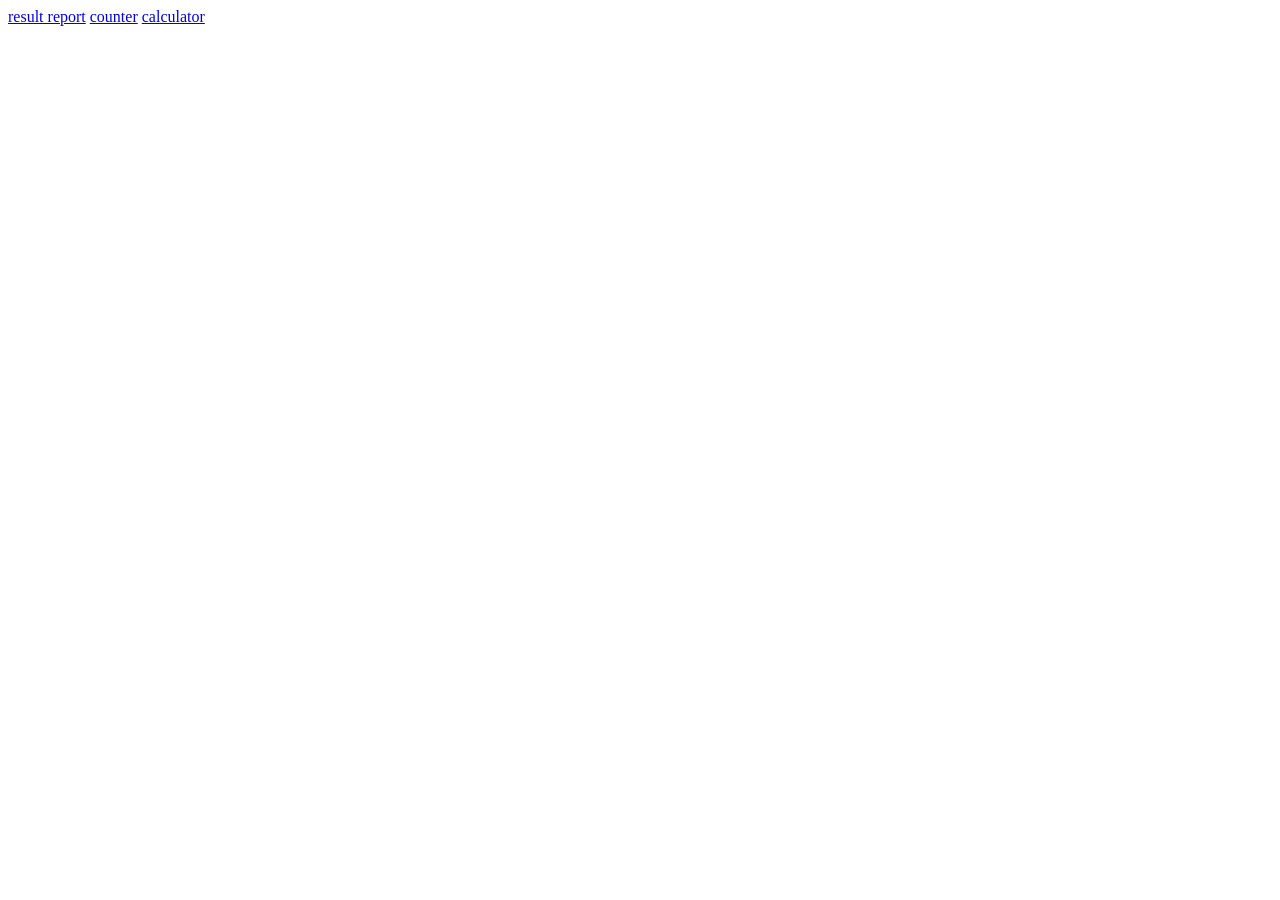
<file: Webproj/index.html>
<!DOCTYPE html>

<html>
<head>
  <meta http-equiv="CONTENT-TYPE" content="text/html; charset=UTF-8">
  <title>Navigator</title>
</head>
<body>
  <a href="resultrep/index.html">result report</a>
  <a href="counter/index.html">counter</a>
  <a href="calculator/index.html">calculator</a>
</body>
</html>
</file>
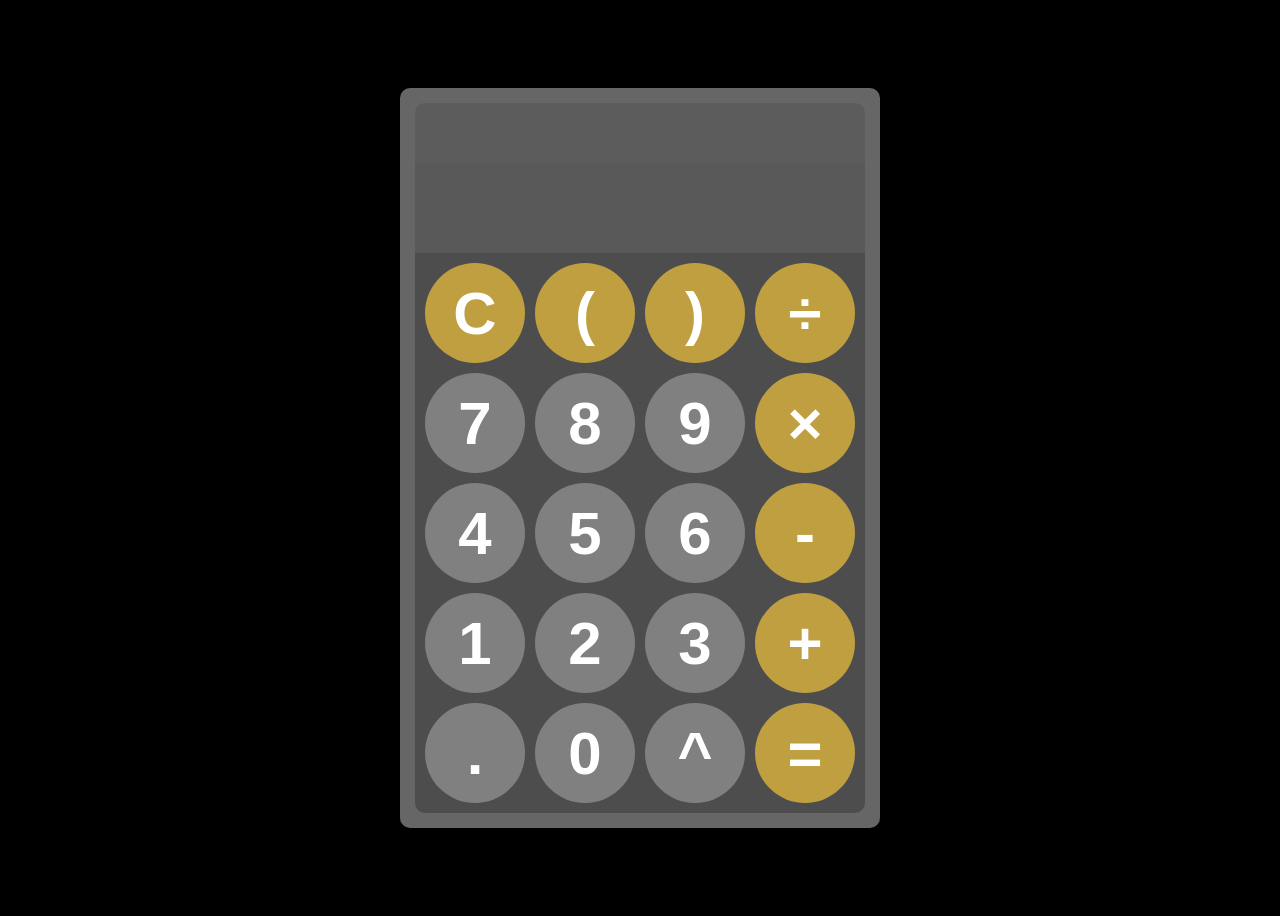
<file: Webproj/calculator/index.html>
<!DOCTYPE html>

<html>
<head>
  <meta http-equiv="CONTENT-TYPE" content="text/html; charset=UTF-8">
  <link rel="stylesheet" href="styles/style.css"/>
  <title>calculator</title>
</head>
<body>
  <div id="calculator">
    <div class="display">
      <div id="sub"><p id="subp"></p></div>
      <input type=text id="display" readonly>
    </div>
    <div class="keys">
      <button class="oper" onclick="clearDisplay()">C</button>
      <button class="oper" onclick="appendToDisplay('(')">(</button>
      <button class="oper" onclick="appendToDisplay(')')">)</button>
      <button class="oper" onclick="appendToDisplay('÷')">÷</button>
      <button onclick="appendToDisplay('7')">7</button>
      <button onclick="appendToDisplay('8')">8</button>
      <button onclick="appendToDisplay('9')">9</button>
      <button class="oper" onclick="appendToDisplay('×')">×</button>
      <button onclick="appendToDisplay('4')">4</button>
      <button onclick="appendToDisplay('5')">5</button>
      <button onclick="appendToDisplay('6')">6</button>
      <button class="oper" onclick="appendToDisplay('-')">-</button>
      <button onclick="appendToDisplay('1')">1</button>
      <button onclick="appendToDisplay('2')">2</button>
      <button onclick="appendToDisplay('3')">3</button>
      <button class="oper" onclick="appendToDisplay('+')">+</button>
      <button onclick="appendToDisplay('.')">.</button>
      <button onclick="appendToDisplay('0')">0</button>
      <button onclick="appendToDisplay('^')">^</button>
      <button class="oper" onclick="evaluateAns()">=</button>
      
    </div>
  </div>
  <script src="scripts/script.js"></script>
</body>
</html>
</file>
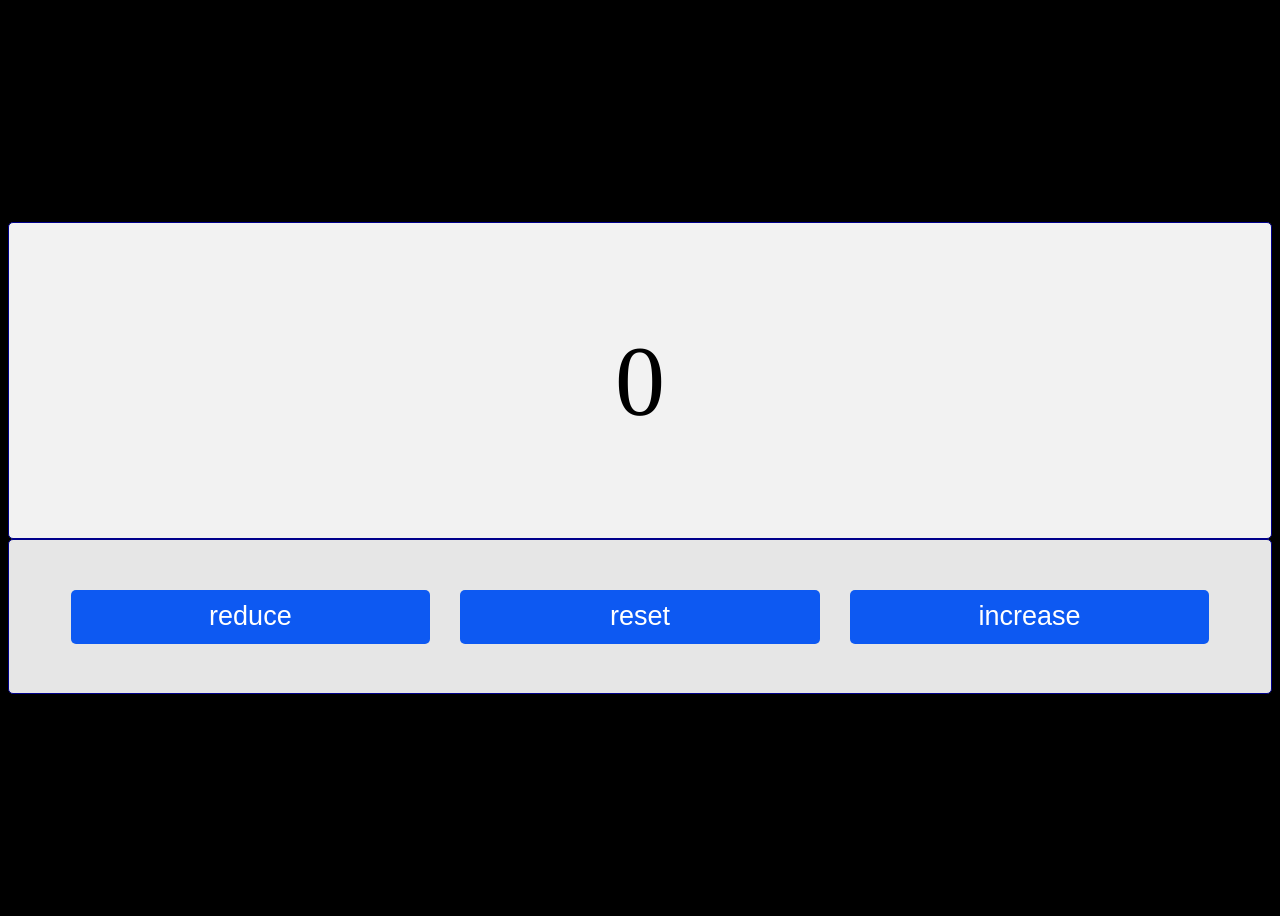
<file: Webproj/counter/index.html>
<!DOCTYPE html>

<html>
<head>
  <meta http-equiv="CONTENT-TYPE" content="text/html; charset=UTF-8">
  <link rel="stylesheet" href="styles/style.css"/>
  <title>counter</title>
</head>
<body>
  <div id="countDiv">
    <p id="countP">0</p>
  </div>
  <div id="keys">
    <button id="reduceB">reduce</button>
    <button id="resetB">reset</button>
    <button id="increaseB">increase</button>
  </div>
  <script src="scripts/script.js"></script>
</body>
</html>
</file>
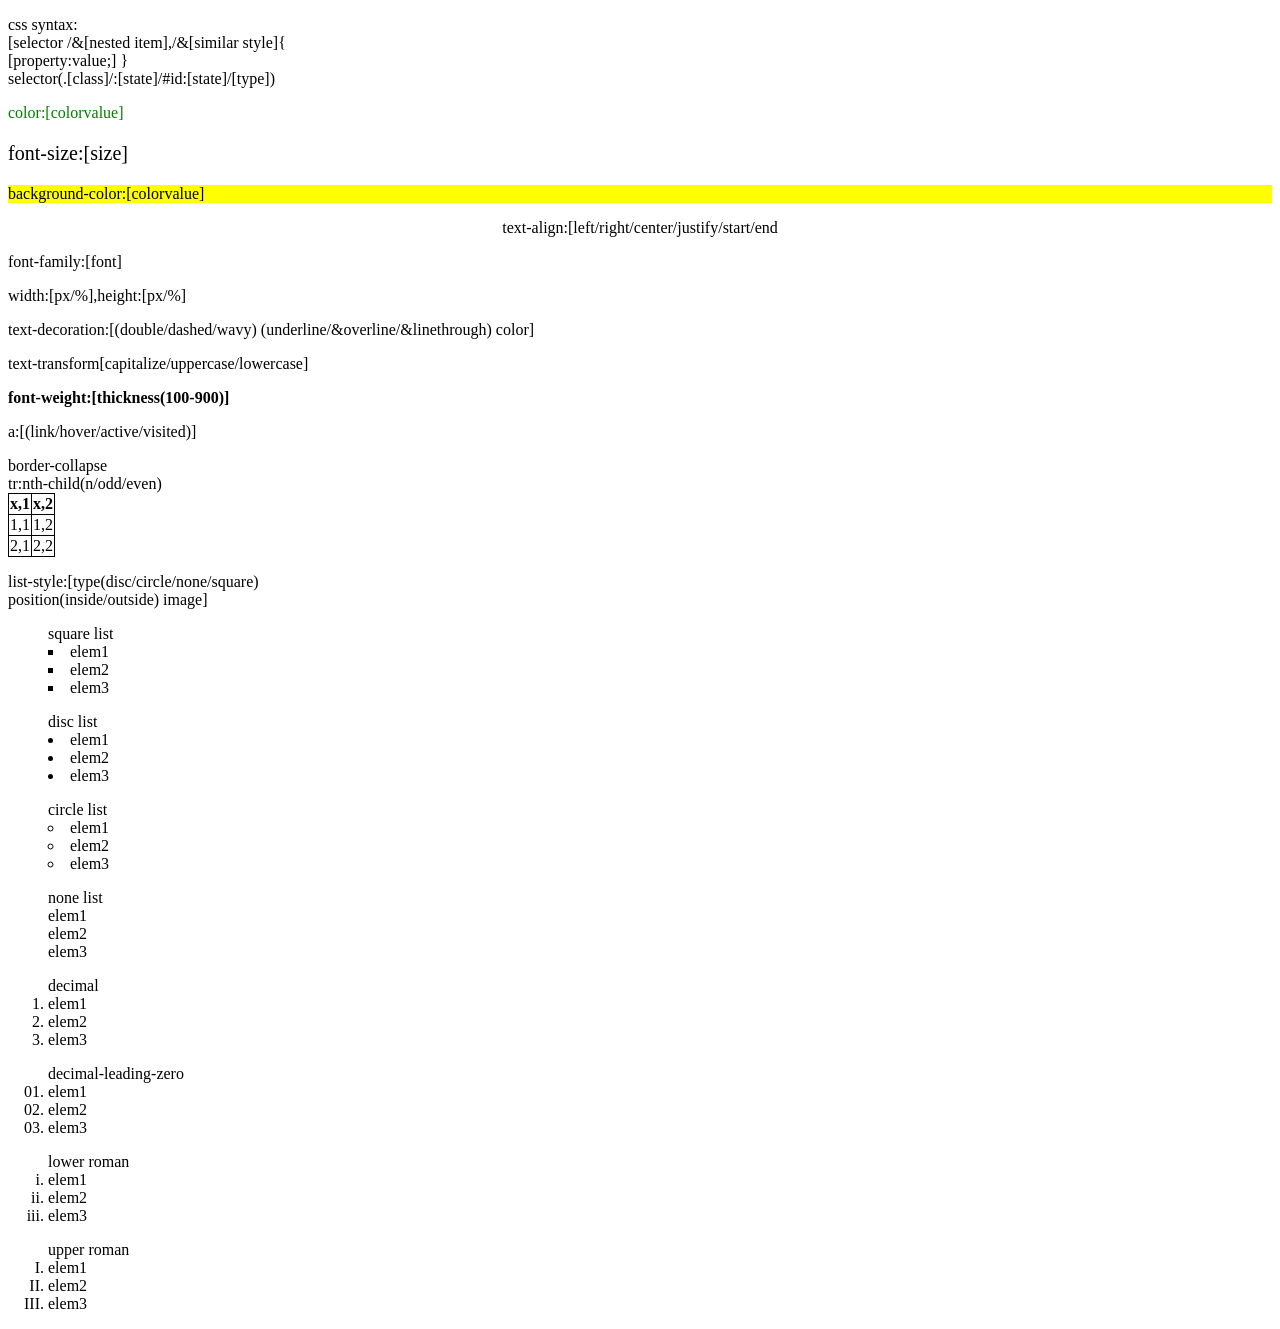
<file: Webproj/topics/css.html>
<!DOCTYPE html>

<html>
<head>
  <title>
    css topics learned
  </title>
  <style>
    td,th{border:1px solid black;}
      
  </style>
<body>
  <div class=main>
    <p>css syntax:<br>
       [selector /&[nested item],/&[similar style]{<br>
         [property:value;]
       }<br>
      selector(.[class]/:[state]/#id:[state]/[type])
    </p>
    <p style="color:green">color:[colorvalue]</p>
    <p style="font-size:20px">font-size:[size]</p>
    <p style="background-color:yellow">background-color:[colorvalue]</p>
    <p style="text-align:center">text-align:[left/right/center/justify/start/end</p>
    <p style="font-family:serif">font-family:[font]</p>
    <p style="width:50%">width:[px/%],height:[px/%]</p>
    <p style="text-decoration:none">
      text-decoration:[(double/dashed/wavy) (underline/&overline/&linethrough) color]
    </p>
    <p style="">text-transform[capitalize/uppercase/lowercase]</p>
    <p style="font-weight:900">font-weight:[thickness(100-900)]</p>
    <p >a:[(link/hover/active/visited)]</p>
    <table style="border:1px solid black; border-collapse:collapse">border-collapse<br>
      tr:nth-child(n/odd/even)
      <tr><th>x,1</th><th>x,2</th></tr>
      <tr><td>1,1</td><td>1,2</td></tr>
      <tr><td>2,1</td><td>2,2</td></tr>
    </table>
    <p>list-style:[type(disc/circle/none/square)<br>
      position(inside/outside) image]</p>
    <ul style="list-style:square inside none">
      square list
      <li>elem1</li><li>elem2</li><li>elem3</li>
    </ul>
    <ul style="list-style:disc inside none">
      disc list
      <li>elem1</li><li>elem2</li><li>elem3</li>
    </ul>
    <ul style="list-style:circle inside none">
      circle list
      <li>elem1</li><li>elem2</li><li>elem3</li>
    </ul>
    <ul style="list-style:none inside none">
      none list
      <li>elem1</li><li>elem2</li><li>elem3</li>
    </ul>
    <ol style="list-style-type:decimal">
      decimal
      <li>elem1</li><li>elem2</li><li>elem3</li>
    </ol>
    <ol style="list-style-type:decimal-leading-zero">
      decimal-leading-zero
      <li>elem1</li><li>elem2</li><li>elem3</li>
    </ol>
    <ol style="list-style-type:lower-roman">
      lower roman
      <li>elem1</li><li>elem2</li><li>elem3</li>
    </ol>
    <ol style="list-style-type:upper-roman">
      upper roman
      <li>elem1</li><li>elem2</li><li>elem3</li>
    </ol>
    
  </div> 
</body>
</file>
<file: Webproj/calculator/styles/style.css>
.keys{
  display: grid;
  grid-template-columns: repeat(4,0fr);
  background-color: hsl(0,0%,30%);
  align-items: center;
  justify-content: center;
  gap: 10px;
  width: fit-content;
  padding: 10px;
  border-radius: 0 0 10px 10px;
}

#display{
  font-size: 5rem;
  width: auto;
  text-align: end;
  background-color: hsl(0,0%,35%);
  color: white;
  border: none;
}

button{
  width: 100px;
  height: 100px;
  border: none;
  border-radius: 50px;
  font-size: 60px;
  font-weight: 900;
  color: white;
  background-color: hsl(0,0%,50%);
}

#calculator{
  background-color: hsl(0,0%,40%);
  display: flex;
  flex-direction: column;
  width: fit-content;
  padding: 15px;
  border-radius: 10px;
  height: fit-content;
}

.display {
  background-color: hsl(0,0%,40%);
  overflow: hidden;
  width: 450px;
  height: 150px;
  display: flex;
  flex-direction: column;
  border-radius: 10px 10px 0 0;
}

body{
  display: flex;
  background-color: hsl(0,0%,0%);
  justify-content: center;
  align-items: center;
  height: 100vh;
}

#sub{
  height: 60px;
  width: 450px;
  padding: none;
  margin: none;
  background-color: hsl(0,0%,36%);
  display: flex;
  align-items: center;
  justify-content: right;
}

#subp{
  font-size: 40px;
  text-align: right;
  color: white;
}

button:hover{
  background-color: hsl(0,0%,60%)
}

button:active{
  background-color: hsl(0,0%,70%)
}
.oper{
  background-color: hsl(45,50%,50%);
}
.oper:hover{
  background-color: hsl(45,50%,60%);
}
.oper:active{
  background-color: hsl(45,50%,70%)
}
</file>
<file: Webproj/counter/styles/style.css>
button{
  background-color: hsl(220,90%,50%);
  width: 30%;
  height: 60%;
  color: white;
  border: none;
  border-radius: 5px;
  font-size: 3vh;
}

button:active{
  background-color: hsl(220,90%,50%);
  translate: 2px -2px;
}

#keys{
  background-color: hsl(0,0%,90%);
  display: flex;
  gap: 2.5%;
  justify-content: center;
  align-items: center;
  height: 10%;
  width: auto;
  border: 1px solid darkblue;
  padding: 2.5%;
  border-radius: 5px;
}

#countDiv{
  background-color: hsl(0,0%,95%);
  width: content-box;
  padding: none;
  border: 1px solid darkblue;
  border-radius: 5px;
  justify-content: center;
}

#countP{
  font-size: 100px;
  text-align: center
}

body{
  display: flex;
  flex-direction: column;
  height: 100vh;
  align-content: center;
  justify-content: center;
  background-color: black;
}
</file>
